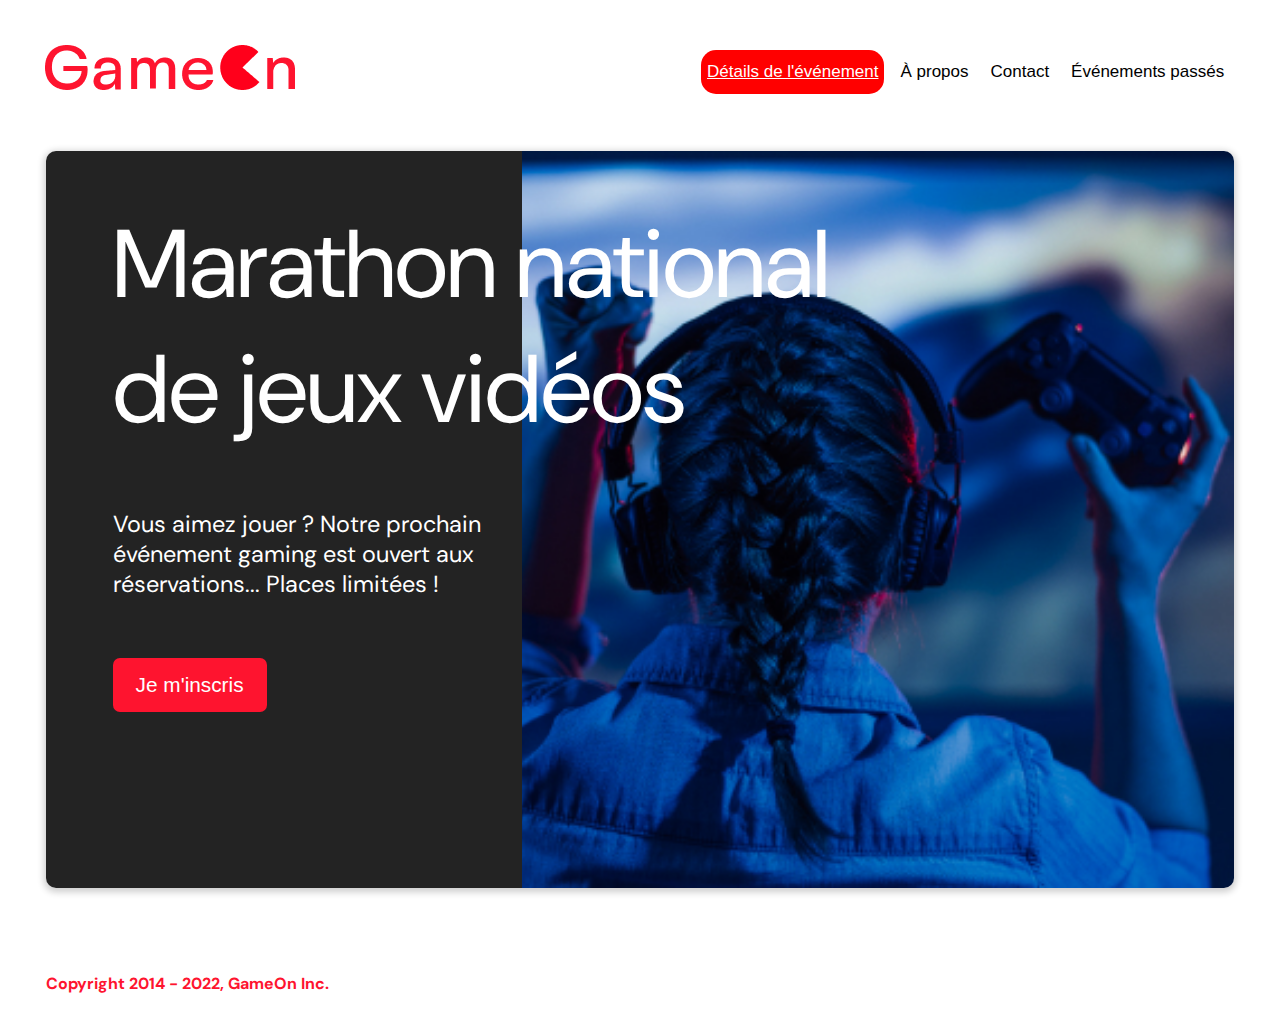
<file: index.html>
<!DOCTYPE html>
<html lang="en">
  <head>
    <meta charset="utf-8" />
    <title>Reservation</title>
    <meta name="viewport" content="width=device-width,initial-scale=1" />
    <link rel="stylesheet" href="modal.css" />
    <link rel="stylesheet" href="https://cdnjs.cloudflare.com/ajax/libs/font-awesome/4.7.0/css/font-awesome.min.css">
    <link
      href="https://fonts.googleapis.com/css?family=DM+Sans"
      rel="stylesheet"
    />
  </head>
  <body>
    <div class="topnav" id="myTopnav">
      <div class="header-logo">
      <img alt="logo" src="Logo.png" width="auto" height="auto" />
    </div>
    <div class="main-navbar">
      <!--<a href="#" class="active"><span>Accueil</span></a>-->
      <a href="#" class="menu-element active "><span>Détails de l'événement</span></a>
      <a href="#" class="menu-element"><span>À propos</span></a>
      <a href="#" class="menu-element"><span>Contact</span></a>
      <a href="#" class="menu-element"><span>Événements passés</span></a>
      <a href="javascript:void(0);" class="icon" onclick="editNav()">
        <i class="fa fa-bars iconfa"></i>
      </a>
    </div>
    </div>
  </div>
    <main>
      <div class="hero-section">
        <div class="hero-content">
          <h1 class="hero-headline">
            Marathon national<br>
            de jeux vidéos
          </h1>
          <p class="hero-text">
            Vous aimez jouer ? Notre prochain événement gaming est ouvert
            aux réservations... Places limitées !
          </p>
          <button class="btn-signup modal-btn">
            Je m'inscris
          </button>
        </div>
        <div class="hero-img">
          <img src="./bg_img.jpg" alt="img" />
        </div>
        <button class="btn-signup modal-btn">
          Je m'inscris
        </button>
      </div>

      <div class="bground"><!--Modal-->
        <div class="content">
          <span id="close"></span> <!-- X : modifié en id-->
          <div class="modal-body">
            <form
              name="reserve"
              id="form"
              action="index.html"
              method="get"
              novalidate
            ><!--novalidate pour date naissance-->
             
              <div
                class="formData">
                <label>Prénom</label><br>
                <input
                  class="text-control"
                  type="text"
                  id="first"
                  name="first"
                /><br><!--minlength="2" supprimé ; required supprimé-->
                <p class=error id='error_first'></p><!--ajouté-->
              </div>
              
              <div
                class="formData">
                <label>Nom</label><br>
                <input
                  class="text-control"
                  type="text" 
                  id="last"
                  name="last"
                /><br>
                <p class=error id='error_last'></p><!--ajouté-->
              </div>
              <div
                class="formData">
                <label>E-mail</label><br>
                <input
                  class="text-control"
                  type="email" 
                  id="email"
                  name="email"
                /><br>
                <p class=error id='error_email'></p><!--ajouté-->
              </div>
              <div
                class="formData">
                <label>Date de naissance</label><br>
                <input
                  class="text-control"
                  type="date" 
                  id="birthdate"
                  name="birthdate"
                /><br>
                <p class=error id='error_birthdate'></p><!--ajouté-->
              </div>
              <div
                class="formData">
                <label>À combien de tournois GameOn avez-vous déjà participé ?</label><br>
                <input 
                  type="number" 
                  class="text-control" 
                  id="quantity" 
                  name="quantity" 
                /><br>
                <p class=error id='error_quantity'></p><!--ajouté-->
            
              </div>
              <p class="text-label">A quel tournoi souhaitez-vous participer cette année ?</p>
              <div
                class="formData">
                <input
                  class="checkbox-input"
                  type="radio" 
                  id="location1"
                  name="location"
                  value="New York"
                /><!--! 1 seul required ajouté, ça suffit !--><!-- radio -->
                <label class="checkbox-label" for="location1">
                  <span class="checkbox-icon"></span>
                  New York</label
                >
                <input
                  class="checkbox-input"
                  type="radio"
                  id="location2"
                  name="location"
                  value="San Francisco"
                />
                <label class="checkbox-label" for="location2">
                  <span class="checkbox-icon"></span>
                  San Francisco</label
                >
                <input
                  class="checkbox-input"
                  type="radio"
                  id="location3"
                  name="location"
                  value="Seattle"
                />
                <label class="checkbox-label" for="location3">
                  <span class="checkbox-icon"></span>
                  Seattle</label
                >
                <input
                  class="checkbox-input"
                  type="radio"
                  id="location4"
                  name="location"
                  value="Chicago"
                />
                <label class="checkbox-label" for="location4">
                  <span class="checkbox-icon"></span>
                  Chicago</label
                >
                <input
                  class="checkbox-input"
                  type="radio"
                  id="location5"
                  name="location"
                  value="Boston"
                />
                <label class="checkbox-label" for="location5">
                  <span class="checkbox-icon"></span>
                  Boston</label
                >
                <input
                  class="checkbox-input"
                  type="radio"
                  id="location6"
                  name="location"
                  value="Portland"
                />
                <label class="checkbox-label" for="location6">
                  <span class="checkbox-icon"></span>
                  Portland</label
                >
              </div>
              <br>
              <p class=error id='error_location'></p><!--ajouté-->
              
              <div
                class="formData">
                <input
                  class="checkbox-input"
                  type="checkbox"
                  id="checkbox1"
                /><!--checked supprimé par défaut (législation)-->
                <label class="checkbox2-label" for="checkbox1" required>
                  <span class="checkbox-icon"></span>
                  J'ai lu et accepté les conditions d'utilisation.
                </label>
                <br>
                <p class=error id='error_terms'></p><!--ajouté-->
                <input class="checkbox-input" type="checkbox" id="checkbox2" />
                <label class="checkbox2-label" for="checkbox2">
                  <span class="checkbox-icon"></span>
                  Je souhaite être prévenu des prochains évènements.
                </label>
                <br>
              </div>
              <input
                class="btn-submit"
                type="submit"
                class="button"
                value="C'est parti"
              />
            </form>
            <p class=error id="form-error"></p><!--s'il y a erreur.s-->
            
            <div class="thanks modal-thanks" id="thanks">
              <div class="thanks-message">
                <p>Merci pour votre inscription</p>
                <button class="button close-thanks-btn">Fermer</button>
              </div>
            </div><!--ajouté-->
            
          </div><!--modal-body-->
        </div>
      </div>
    </main>
    <footer>
      <p class="copyrights">
        Copyright 2014 - 2022, GameOn Inc.
      </p>
    </footer>
    <script src="modal.js"></script>
  </body>
</html>
</file>
<file: modal.css>
:root {
  --font-default: "DM Sans", Arial, Helvetica, sans-serif;
  --font-slab: var(--font-default);
  --modal-duration: 0.8s;
}
* {
  box-sizing: border-box;
  margin: 0;
  padding: 0;
}
/* Landing Page */

body {
  margin: 0;
  display: flex;
  flex-direction: column;
  /* background-image: url("background.png"); */
  font-family: var(--font-default);
  font-size: 18px;
  max-width: 1300px;
  margin: 0 auto;
}

p {
  margin-bottom: 0;
  padding: 0.5vw;
}

img {
  padding-right: 1rem;
}

.topnav {
  overflow: hidden;
  margin: 3.5%;
}
.header-logo {
    float: left;
}
.main-navbar {
    float: right;
}
.topnav a {
  float: left;
  display: block;
  color: #000000;
  text-align: center;
  padding: 12px 6px; /* 12px 12px */
  margin: 5px;
  text-decoration: none;
  font-size: 17px; /* 20px */
  font-family: Roboto, sans-serif;
}

.menu-element:hover { /* modifié de topnav a:hover */
  background-color: #ff0000;
  color: #ffffff;
  border-radius: 15px;
}

.topnav a.active {
  background-color: #ff0000;
  color: #ffffff;
  border-radius: 15px;
  text-decoration: underline; /* ajouté */
}

.topnav .icon {
  display: none;
}



main {
  font-size: 130%;
  font-weight: bolder;
  color: black;
  padding-top: 0.5vw;
  padding-left: 2vw;
  padding-right: 2vw;
  margin: 1px 20px 15px;
  border-radius: 2rem;
  text-align: justify;


}

.modal-btn {
  font-size: 145%;
  background: #fe142f;
  display: flex;
  margin: auto;
  padding: 2em;
  color: #fff;
  padding: 0.75rem 2.5rem;
  border-radius: 1rem;
  cursor: pointer;
}

.modal-btn:hover {
  background: #3876ac;
}

.footer {
  margin: 20px;
  padding: 10px;
  font-family: var(--font-slab);
}

/* Modal form */

.error-message {
  color: #fe142f; 
  font-size: 0.6em; 
}

.button {
  background: #fe142f;
  margin-top: 0.5em;
  padding: 1em;
  color: #fff;
  border-radius: 15px;
  cursor: pointer;
  font-size: 16px;
}



.button:hover {
  background: #3876ac;
}

.smFont {
  font-size: 16px;
}

.bground {
  display: none;
  position: fixed;
  z-index: 1;
  left: 0;
  top: 0;
  height: 100%;
  width: 100%;
  overflow: auto;
  background-color: rgba(26, 39, 156, 0.4);
}

.content {
  margin: 5% auto;
  width: 100%;
  max-width: 500px;
  animation-name: modalopen;
  animation-duration: var(--modal-duration);
  background: #232323;
  border-radius: 10px;
  overflow: hidden;
  position: relative;
  color: #fff;
  padding-top: 10px;
}

.modal-body {
  padding: 15px 8%;
  margin: 15px auto;
}

label {
  font-family: var(--font-default);
  font-size: 17px;
  font-weight: normal;
  display: inline-block;
  margin-bottom: 11px;
}
input {
  padding: 8px;
  border: 0.8px solid #ccc;
  outline: none;
}

.input-error { /* ajouté */
  border: solid 4px red;
}
.input-validation { /* ajouté */
  border: solid 4px rgb(2, 190, 2);
}

.text-control {
  margin: 0;
  padding: 8px;
  width: 100%;
  border-radius: 8px;
  font-size: 20px;
  height: 48px;
}
.formData[data-error]::after {
  content: attr(data-error);
  font-size: 0.4em;
  color: #e54858;
  display: block;
  margin-top: 7px;
  margin-bottom: 7px;
  text-align: right;
  line-height: 0.3;
  opacity: 0;
  transition: 0.3s;
}
.formData[data-error-visible="true"]::after {
  opacity: 1;
}
.formData[data-error-visible="true"] .text-control {
  border: 2px solid #e54858;
}
/* 
input[data-error]::after {
    content: attr(data-error);
    font-size: 0.4em;
    color: red;
} */
.checkbox-label,
.checkbox2-label {
  position: relative;
  margin-left: 36px;
  font-size: 12px;
  font-weight: normal;
}
.checkbox-label .checkbox-icon,
.checkbox2-label .checkbox-icon {
  display: block;
  width: 20px;
  height: 20px;
  border: 2px solid #279e7a;
  border-radius: 50%;
  text-indent: 29px;
  white-space: nowrap;
  position: absolute;
  left: -30px;
  top: -1px;
  transition: 0.3s;
}
.checkbox-label .checkbox-icon::after,
.checkbox2-label .checkbox-icon::after {
  content: "";
  width: 13px;
  height: 13px;
  background-color: #279e7a;
  border-radius: 50%;
  text-indent: 29px;
  white-space: nowrap;
  position: absolute;
  left: 50%;
  top: 50%;
  transform: translate(-50%, -50%);
  transition: 0.3s;
  opacity: 0;
}
.checkbox-input { /* JS "An invalid form control with name='' is not focusable" */ 
  /*display: none; remplacé par ces deux propriétés : */ 
  position: absolute;
  opacity: 0;
}
.checkbox-input:checked + .checkbox-label .checkbox-icon::after,
.checkbox-input:checked + .checkbox2-label .checkbox-icon::after {
  opacity: 1;
}
.checkbox-input:checked + .checkbox2-label .checkbox-icon {
  background: #279e7a;
}
.checkbox2-label .checkbox-icon {
  border-radius: 4px;
  border: 0;
  background: #c4c4c4;
}
.checkbox2-label .checkbox-icon::after {
  width: 7px;
  height: 4px;
  border-radius: 2px;
  background: transparent;
  border: 2px solid transparent;
  border-bottom-color: #fff;
  border-left-color: #fff;
  transform: rotate(-55deg);
  left: 21%;
  top: 19%;
}
#close {
  position: absolute;
  right: 15px;
  top: 15px;
  width: 32px;
  height: 32px;
  opacity: 1;
  cursor: pointer;
  transform: scale(0.7);
}
#close:before,
#close:after {
  position: absolute;
  left: 15px;
  content: " ";
  height: 33px;
  width: 3px;
  background-color: #fff;
}
#close:before {
  transform: rotate(45deg);
}
#close:after {
  transform: rotate(-45deg); /* X */
}
.btn-submit,
.btn-signup, 
.closeThanks {
  background: #fe142f;
  display: block;
  margin: 0 auto;
  border-radius: 7px;
  font-size: 1rem;
  padding: 12px 82px;
  color: #fff;
  cursor: pointer;
  border: 0;
}
/* custom select styles */
.custom-select {
  position: relative;
  font-family: Arial;
  font-size: 1.1rem;
  font-weight: normal;
}

.custom-select select {
  display: none;
}
.select-selected {
  background-color: #fff;
}

/* Style the arrow inside the select element: */
.select-selected:after {
  position: absolute;
  content: "";
  top: 10px;
  right: 13px;
  width: 11px;
  height: 11px;
  border: 3px solid transparent;
  border-bottom-color: #f00;
  border-left-color: #f00;
  transform: rotate(-48deg);
  border-radius: 5px 0 5px 0;
}

/* Point the arrow upwards when the select box is open (active): */
.select-selected.select-arrow-active:after {
  transform: rotate(135deg);
  top: 13px;
}

.select-items div,
.select-selected {
  color: #000;
  padding: 11px 16px;
  border: 1px solid transparent;
  border-color: transparent transparent rgba(0, 0, 0, 0.1) transparent;
  cursor: pointer;
  border-radius: 8px;
  height: 48px;
}

/* Style items (options): */
.select-items {
  position: absolute;
  background-color: #fff;
  top: 89%;
  left: 0;
  right: 0;
  z-index: 99;
}

/* Hide the items when the select box is closed: */
.select-hide {
  display: none;
}

.select-items div:hover,
.same-as-selected {
  background-color: rgba(0, 0, 0, 0.1);
}
/* custom select end */
.text-label {
  font-weight: normal;
  font-size: 16px;
}
.hero-section {
  min-height: 60vh; /* 93vh */
  border-radius: 10px;
  display: grid;
  grid-template-columns: repeat(12, 1fr);
  overflow: hidden;
  box-shadow: 0 2px 7px 2px rgba(0, 0, 0, 0.2);
  margin-bottom: 10px;
}
.hero-content {
  padding: 51px 67px;
  grid-column: span 4;
  background: #232323;
  color: #fff;
  position: relative;
  text-align: left;
  min-width: 300px; /*424px*/
}
.hero-content::after {
  content: "";
  width: 100%;
  height: 100%;
  background: #232323;
  position: absolute;
  right: -80px;
  top: 0;
}
.hero-content > * {
  position: relative;
  z-index: 1;
}
.hero-headline {
  width: 300%; /* 50% */
  font-size: 6rem;
  font-weight: normal;
  /*white-space: nowrap; suppression ? */
}
.hero-text {
  width: 146%;
  font-weight: normal;
  margin-top: 57px;
  padding: 0;
}
.btn-signup {
  outline: none; 
  /* text-transform: capitalize; suppression */ 
  font-size: 1.3rem;
  padding: 15px 23px;
  margin: 0;
  margin-top: 59px;
}
.hero-img {
  grid-column: span 8;
}
.hero-img img {
  width: 100%;
  height: 100%;
  display: block;
  padding: 0;  
  object-fit: cover; /* ajouté */
}
.copyrights {
  color: #fe142f;
  padding: 0;
  font-size: 1rem;
  margin: 60px 0 30px;
  font-weight: bolder;
}
.hero-section > .btn-signup {
  display: none;
}

.thanks {
  position: relative;
  margin: 0;
}
.thanks-message {
  display: flex;
  flex-direction: column;
  justify-content: center;
  align-items: center;
  height: 800px; /* 300px modifié puis 80vh */
}
.thanks-message p {
  display: flex; /* ajouté */
  flex-direction: column; /* ajouté */
  justify-content: center; /* ajouté */
  width: 309px;
  font-weight: 400;
  font-size: 36px;
  text-align: center;
  margin: 15% 0 20% 0;
  height: 70vh; 
}
.closeThanks {
  position: absolute;
  bottom: 20px;
}

footer {
  padding-left: 2vw;
  padding-right: 2vw;
  margin: 0 20px;
}

/*************************************************/

@media screen and (max-width: 1000px) {

  .topnav.responsive a {
    float: none;
    display: block;
    text-align: left;
  }
  .topnav a {
    flex-direction: column; /* ajouté */
    font-size: 12.5px; /* ajouté */ 
  }
  .topnav.responsive {position: relative;}
  .topnav.responsive .icon {
    position: absolute;
    right: 0;
    top: 0;
  }
  .main-navbar { /* ajouté */
    width: 120px;
    padding-right: 35px;
  }
  .hero-headline {
    width: 50%; 
  }
}
 
@media screen and (max-width: 1000px) { /* 768px */
 
  .header-logo img {
    margin-top: 15px;
    padding-left: 10px;
    width: 160px;
  }
  
  /*.iconfa:hover { color:white;}*/
  
  .topnav a {
    display: none;
  }
  .topnav a.icon {
    float: right;
    display: block;
    font-size: 20px; /* ajouté */
    padding-top: 15px; /* ajouté */
    color: #ff0000; /* ajouté */
  }

  .menu-element:hover { /* ajouté puis modifié de topnav a */
    background-color: #ff0000; /* #ff0000 */
    color: #ffffff; /* #ffffff */
    border-radius: 15px;
  }

  .topnav { /* ajouté */
    display: flex;
    flex-direction: row;
    align-items: flex-start;    
    justify-content: space-between;
    padding-right: 5px;
  }
  .main-navbar { /* ajouté */
    width: 130px;
    display: flex;
    flex-direction: column;
    justify-content: flex-start;
  }
}

@media screen and (max-width: 800px) {

  .content {
    margin-top: 79px;
  }
  .hero-section {
    display: block;
    box-shadow: unset;
  }
  .hero-content {
    background: #fff;
    color: #000;
    padding: 20px 0;
  }
  .hero-content::after {
    content: unset;
  }
  .hero-content .btn-signup {
    display: none;
  }
  .hero-headline {
    width: 100%; 
    font-size: 4.5rem;
    white-space: normal;
    font-size: 2.5em; /* ajouté */
  } 
  .hero-text {
    width: unset;
    font-size: 1.5rem;
  }
  .hero-img img {
    border-radius: 10px;
    margin-top: 40px;
  }
  .hero-section > .btn-signup {
    display: block;
    margin: 32px auto 10px;
    padding: 12px 35px;
  }
  .copyrights {
    margin-top: 50px;
    text-align: center;
  }
}

@media screen and (max-width: 768px) {

  .topnav a {
    font-size: 12.5px;
    color: #ff0000;
  }
  .header-logo img{
    display: flex;
    flex-direction: column;
    justify-content: center;
  }
  .topnav.responsive {position: relative;}
  .topnav.responsive .icon {
    position: absolute;
    right: 0;
    top: 0;
  }
  .main-navbar { /* ajouté */
    width: 125px;
  }
}

@media screen and (max-width: 550px) {
  .hero-headline {
    font-size: 3rem;
  }    
  .thanks-message {
    height: 500px; 
  }
  
}

@media screen and (max-width: 540px) {
  .topnav a {display: none;}
  .topnav a.icon {
    float: right;
    display: block;
  }
} 

/*************************************************/
  
@keyframes modalopen {
  from {
    opacity: 0;
    transform: translateY(-150px);
  }
  to {
    opacity: 1;
  }
}
</file>
